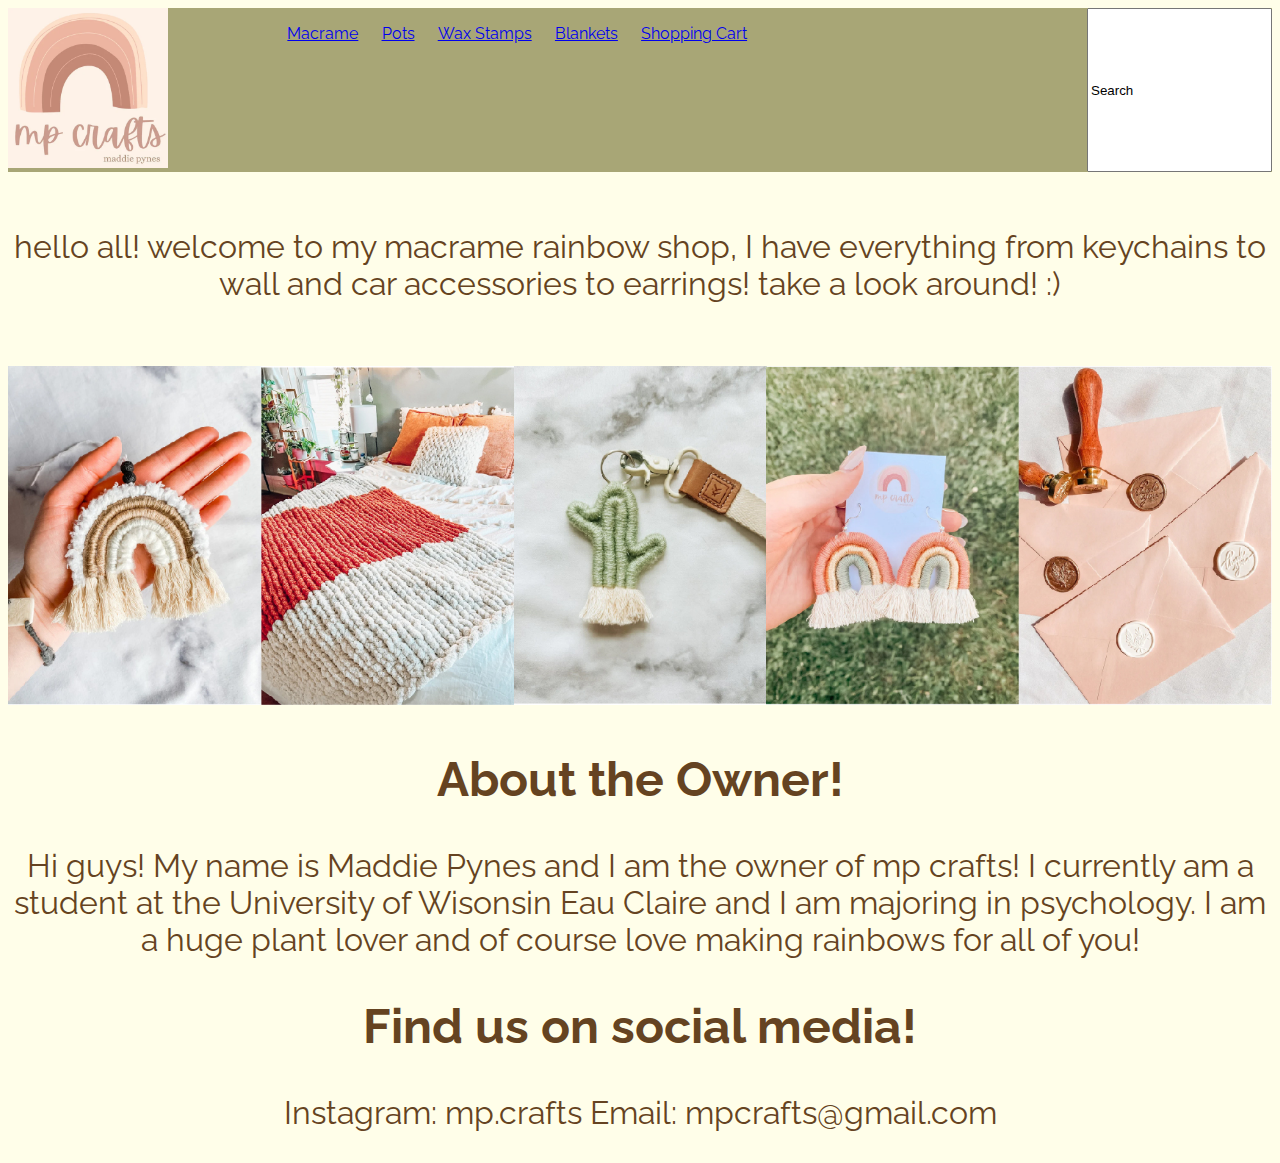
<file: index.html>
<!DOCTYPE html>
<html lang="en">
<head>
    <meta charset="UTF-8">
    <meta http-equiv="X-UA-Compatible" content="IE=edge">
    <meta name="viewport" content="width=device-width, initial-scale=1.0">
    <title>MP Crafts</title>
    <link rel="stylesheet" href="styles.css">
    <link rel="preconnect" href="https://fonts.googleapis.com">
    <link rel="preconnect" href="https://fonts.gstatic.com" crossorigin>
    <link href="https://fonts.googleapis.com/css2?family=Raleway&display=swap" rel="stylesheet">
    <link rel="apple-touch-icon" sizes="180x180" href="images/apple-touch-icon.png">
    <link rel="icon" type="image/png" sizes="32x32" href="images/favicon-32x32.png">
    <link rel="icon" type="image/png" sizes="16x16" href="images/favicon-16x16.png">
    <link rel="manifest" href="images/site.webmanifest">
    <link rel="mask-icon" href="images/safari-pinned-tab.svg" color="#5bbad5">
    <link rel="shortcut icon" href="images/favicon.ico">
    <meta name="msapplication-TileColor" content="#da532c">
    <meta name="msapplication-config" content="images/browserconfig.xml">
    <meta name="theme-color" content="#ffffff">
</head>
<body>
    <header>
        <a href="index.html"><img src="images/mp-craft-logo.webp"></a>
            <nav>
                <a href="macrame.html">Macrame</a>
                <a href="pots.html">Pots</a>
                <a href="wax-stamps.html">Wax Stamps</a>
                <a href="blankets.html">Blankets</a>
                <a href="shopping-cart.html">Shopping Cart</a>
            </nav>
        <label for="search"></label>
        <input type="text" id="search" name="search" value="Search">
    </header>
    <main class="home-page">
        <p class="intro">hello all! welcome to my macrame rainbow shop, I have everything
            from keychains to wall and car accessories to earrings! take a look
            around! :)</p>
        <img src="images/homepage-photo.jpg">
        <h2>About the Owner!</h2>
        <p>Hi guys! My name is Maddie Pynes and I am the owner of mp
            crafts! I currently am a student at the University of Wisonsin
            Eau Claire and I am majoring in psychology. I am a huge plant
            lover and of course love making rainbows for all of you!</p>
        <h2>Find us on social media!</h2>
        <p>Instagram: mp.crafts
            Email: mpcrafts@gmail.com</p>
    </main>
</body>
</file>
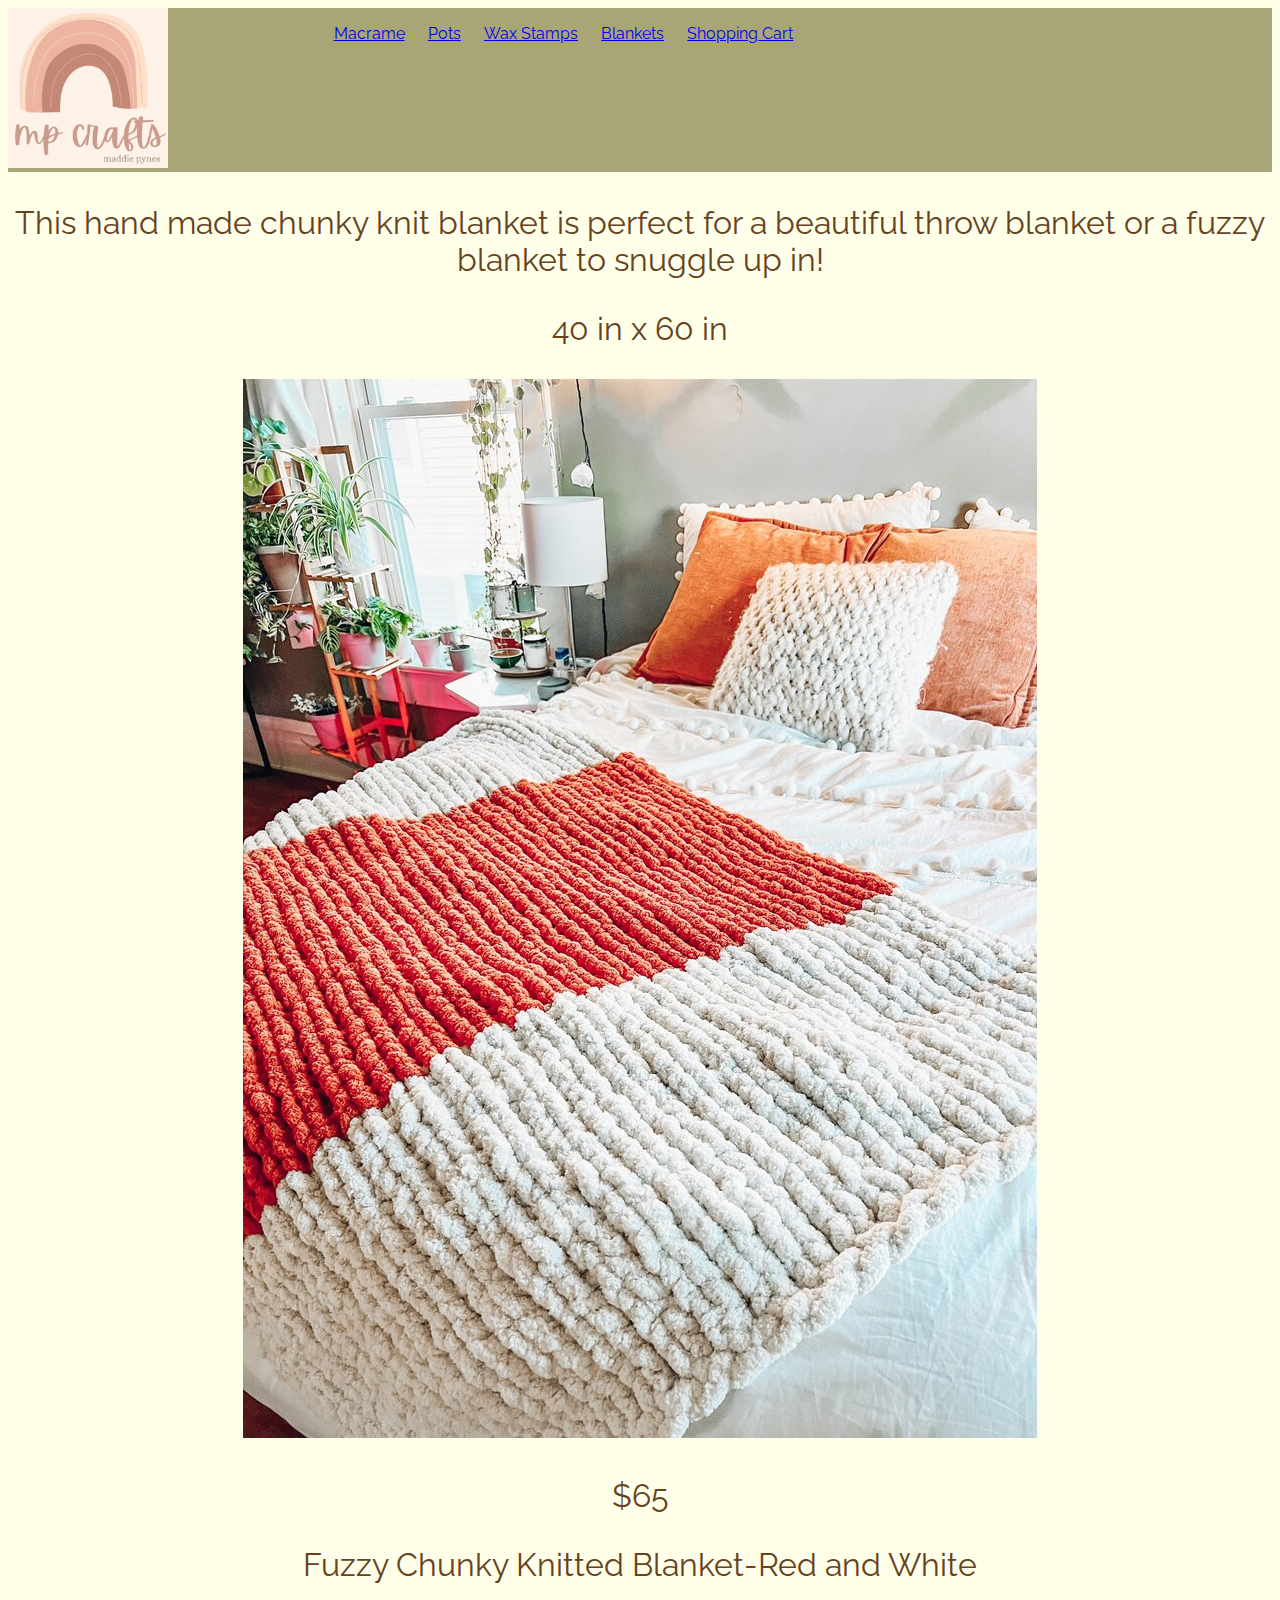
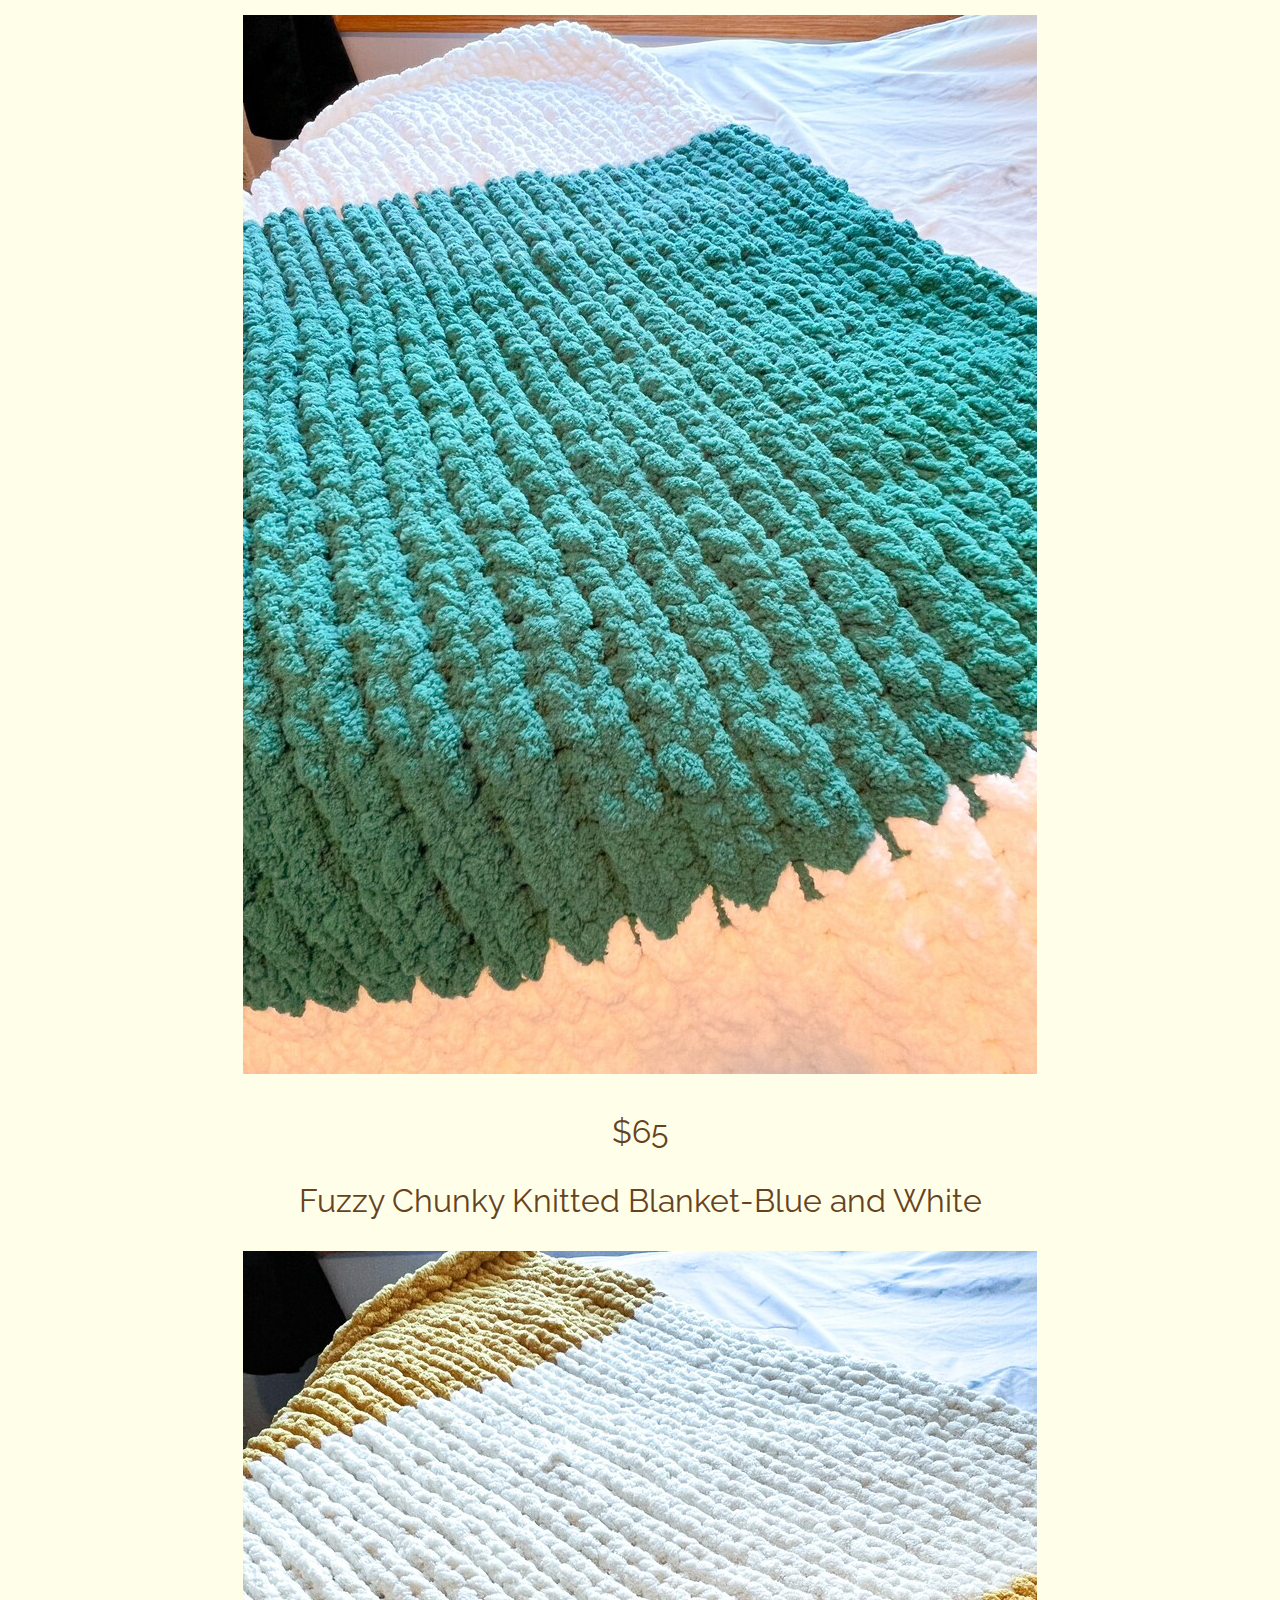
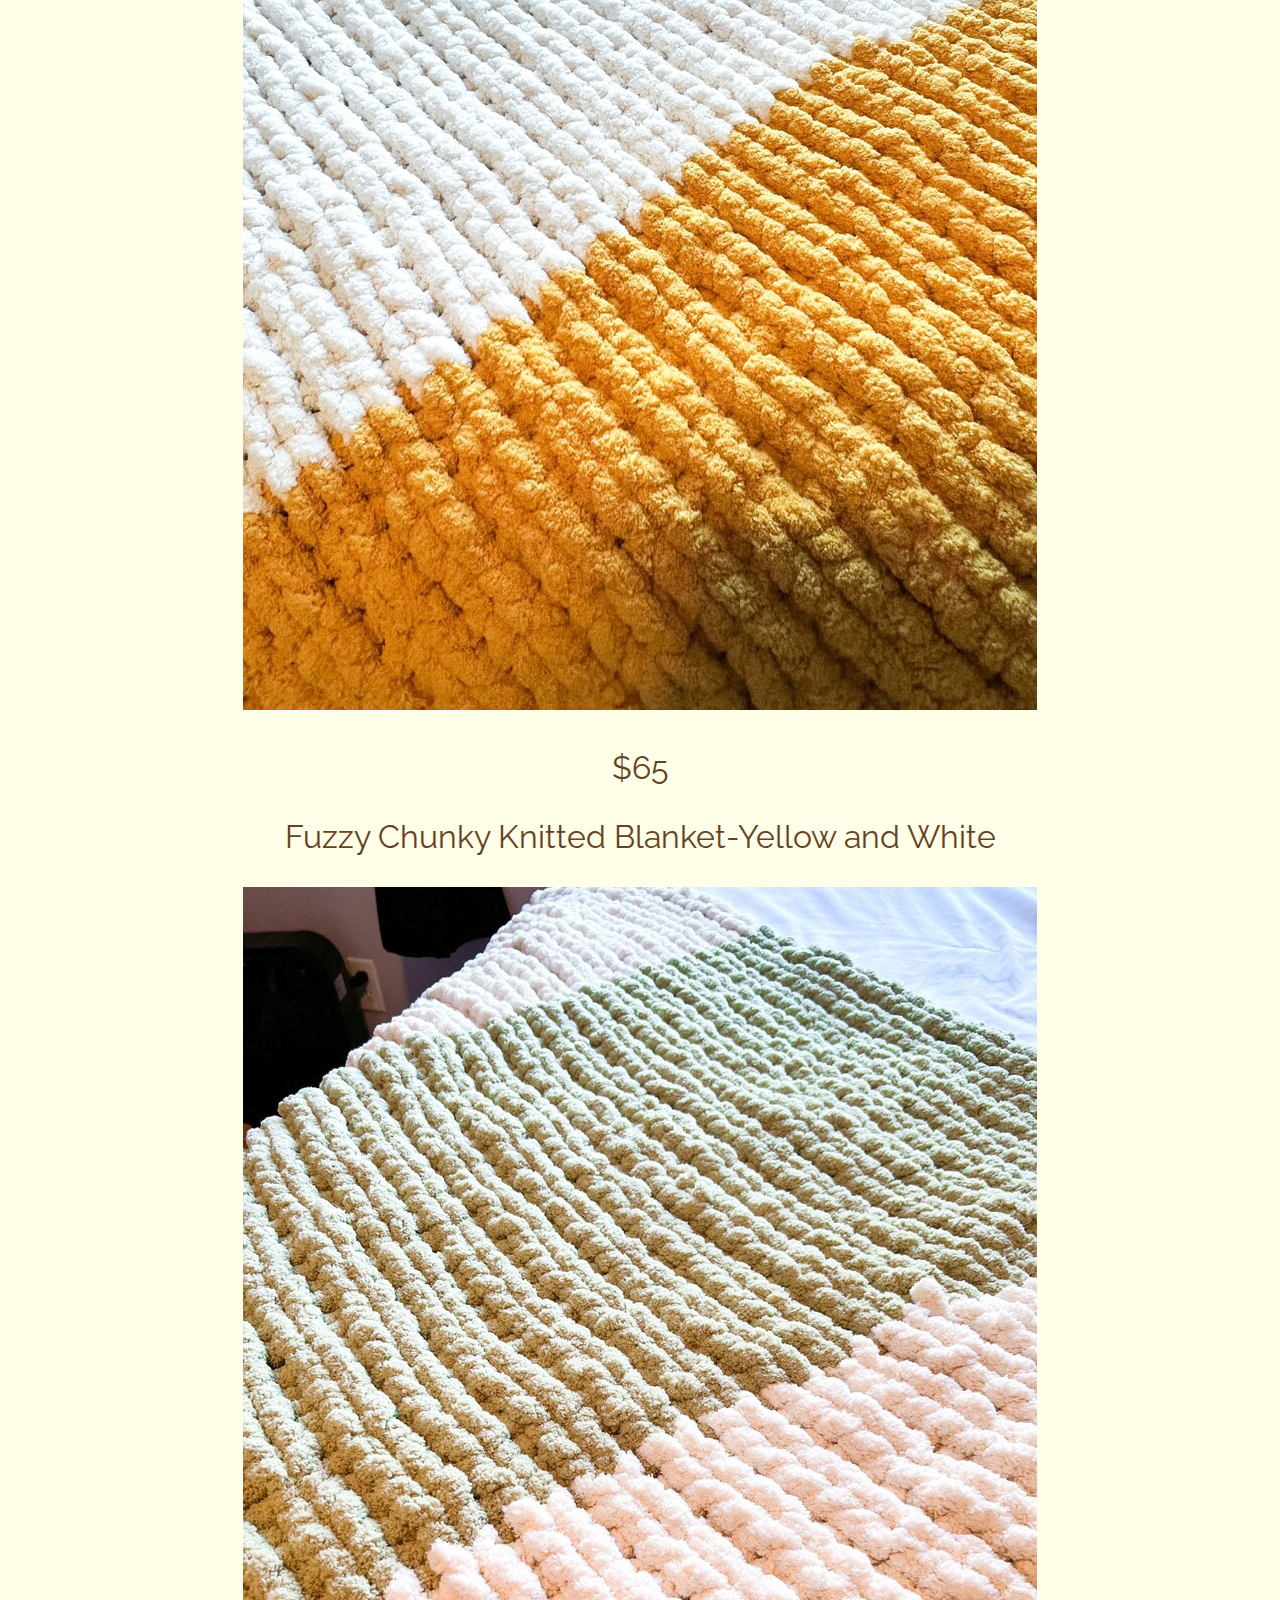
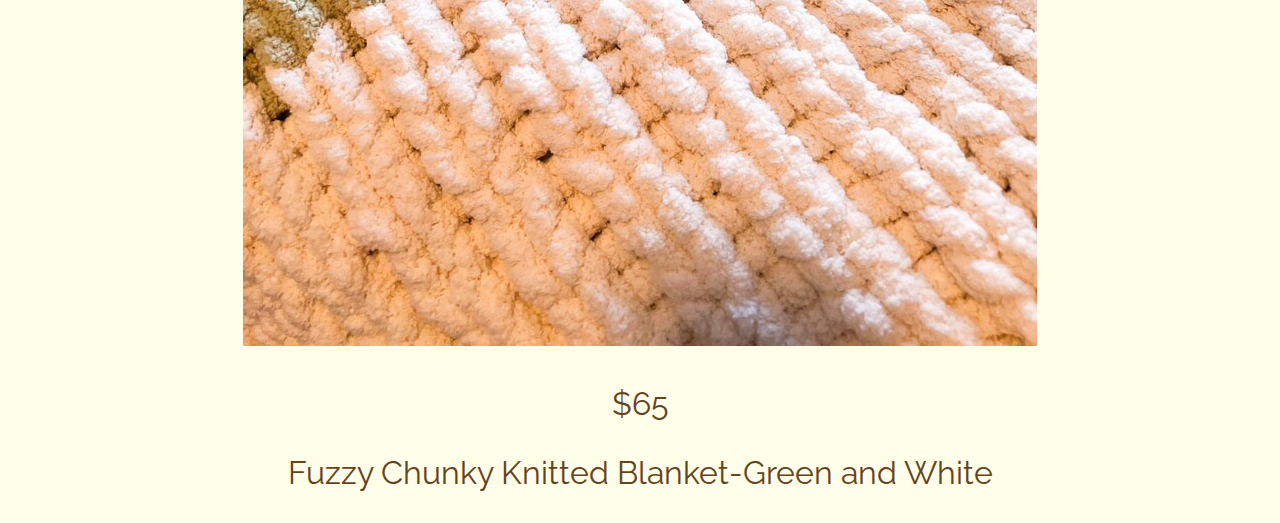
<file: blankets.html>
<!DOCTYPE html>
<html lang="en">
<head>
    <meta charset="UTF-8">
    <meta http-equiv="X-UA-Compatible" content="IE=edge">
    <meta name="viewport" content="width=device-width, initial-scale=1.0">
    <title>MP Crafts</title>
    <link rel="stylesheet" href="styles.css">
    <link rel="preconnect" href="https://fonts.googleapis.com">
    <link rel="preconnect" href="https://fonts.gstatic.com" crossorigin>
    <link href="https://fonts.googleapis.com/css2?family=Raleway&display=swap" rel="stylesheet">
    <link rel="apple-touch-icon" sizes="180x180" href="images/apple-touch-icon.png">
    <link rel="icon" type="image/png" sizes="32x32" href="images/favicon-32x32.png">
    <link rel="icon" type="image/png" sizes="16x16" href="images/favicon-16x16.png">
    <link rel="manifest" href="images/site.webmanifest">
    <link rel="mask-icon" href="images/safari-pinned-tab.svg" color="#5bbad5">
    <link rel="shortcut icon" href="images/favicon.ico">
    <meta name="msapplication-TileColor" content="#da532c">
    <meta name="msapplication-config" content="images/browserconfig.xml">
    <meta name="theme-color" content="#ffffff">
</head>
<body>
    <header>
        <a href=index.html><img src="images/mp-craft-logo.webp"></a>
        <nav>
            <a href="macrame.html">Macrame</a>
            <a href="pots.html">Pots</a>
            <a href="wax-stamps.html">Wax Stamps</a>
            <a href="blankets.html">Blankets</a>
            <a href="shopping-cart.html">Shopping Cart</a>
        </nav>
    </header>
</body>
    <main>
        <p>This hand made  chunky knit blanket is perfect for a beautiful throw blanket or a fuzzy blanket to snuggle up in!</p>
        <p>40 in x 60 in</p>
        <div>
            <img src="images/red-blanket.jpg">
            <p>$65</p>
            <p>Fuzzy Chunky Knitted Blanket-Red and White</p>
        </div>
        <div>
            <img src="images/blue-blanket.jpg">
            <p>$65</p>
            <p>Fuzzy Chunky Knitted Blanket-Blue and White</p>
        </div>
        <div>
            <img src="images/yellow-blanket.jpg">
            <p>$65</p>
            <p>Fuzzy Chunky Knitted Blanket-Yellow and White</p>
        </div>
        <div>
            <img src="images/green-blanket.jpg">
            <p>$65</p>
            <p>Fuzzy Chunky Knitted Blanket-Green and White</p>
        </div>
    </main>
</file>
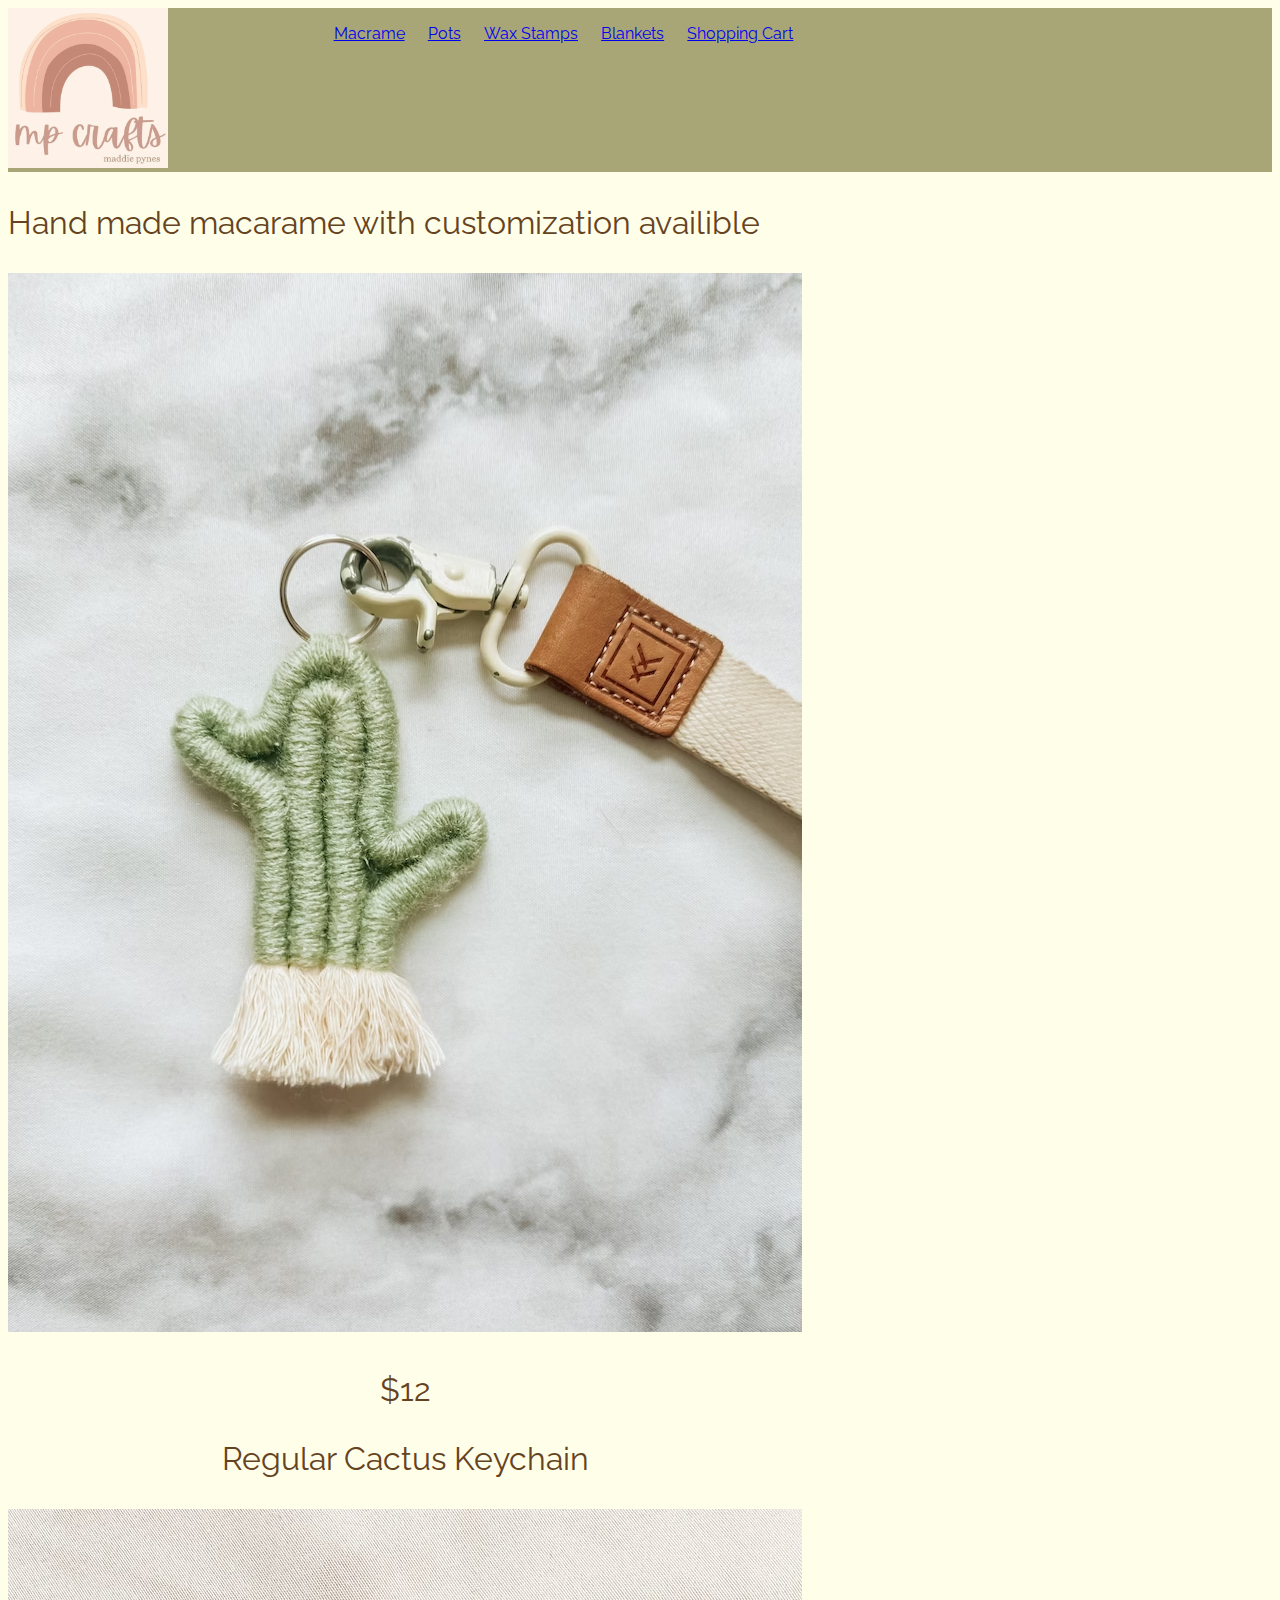
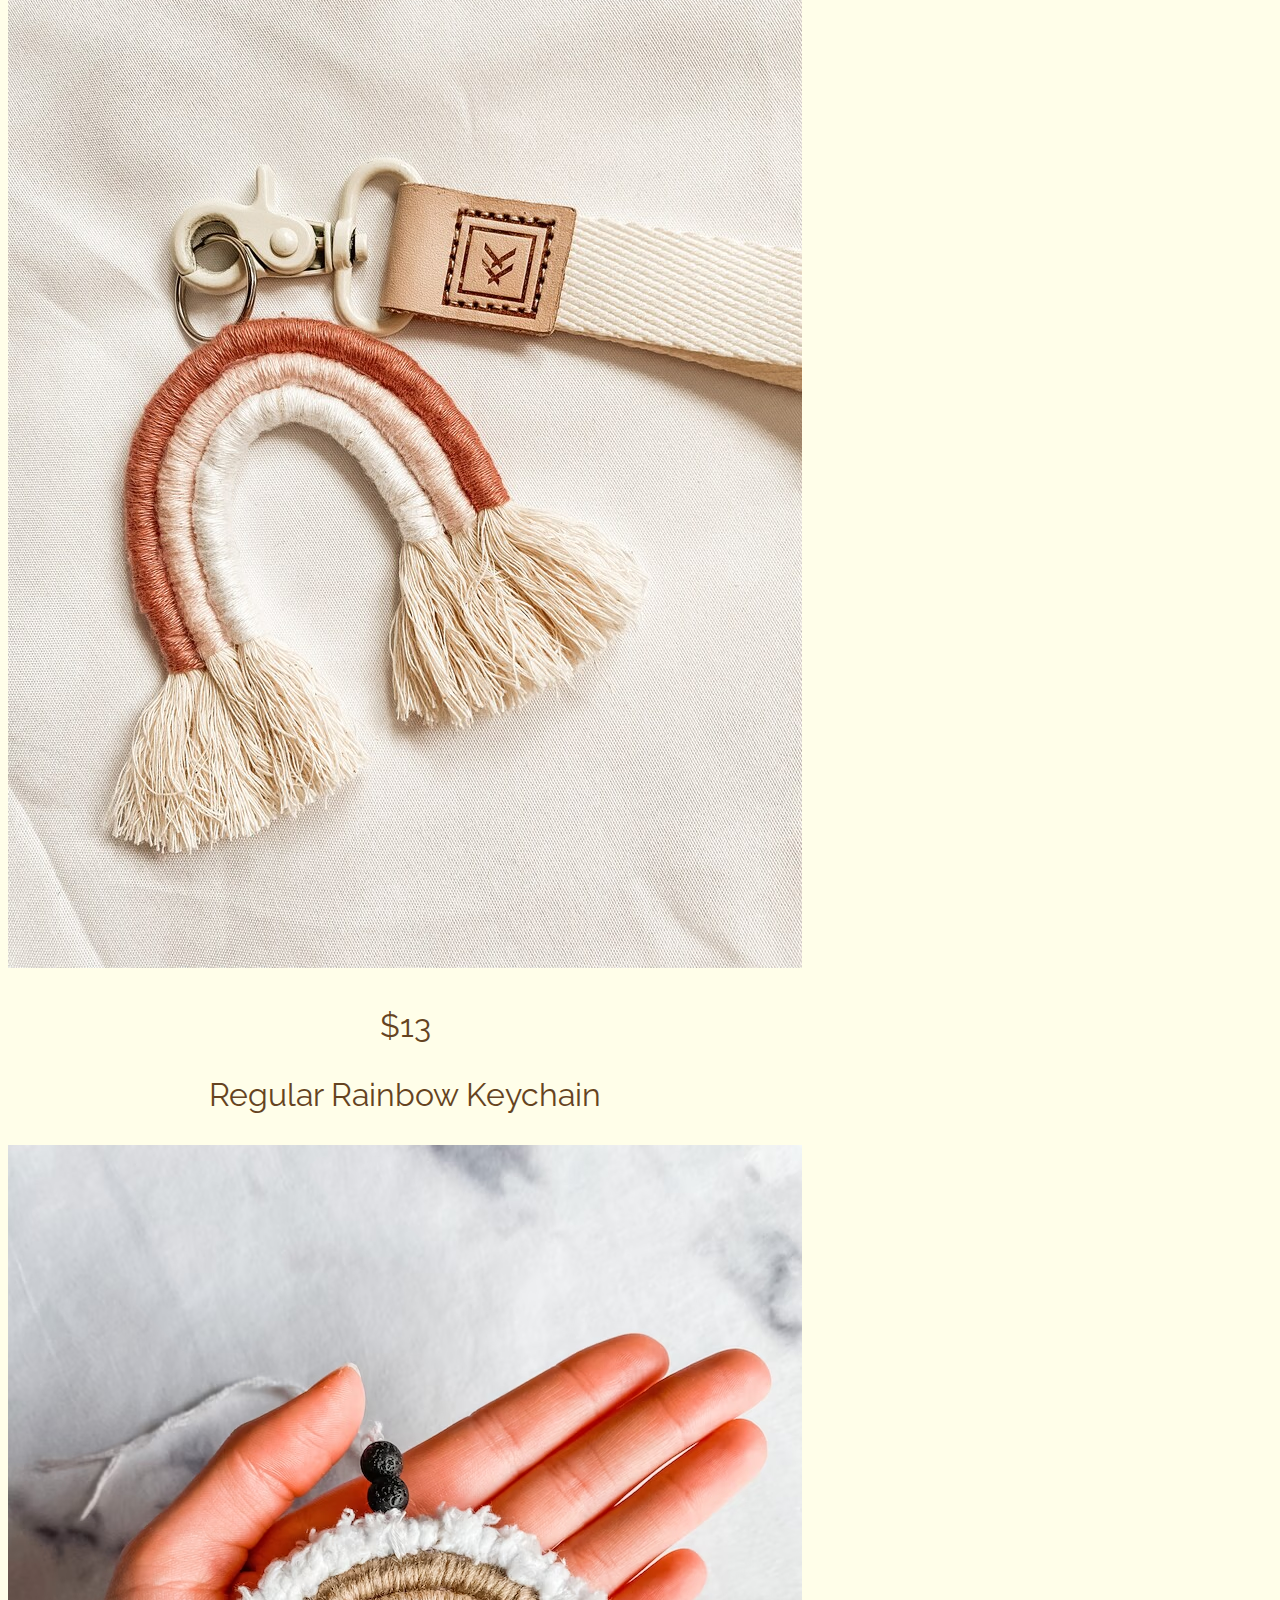
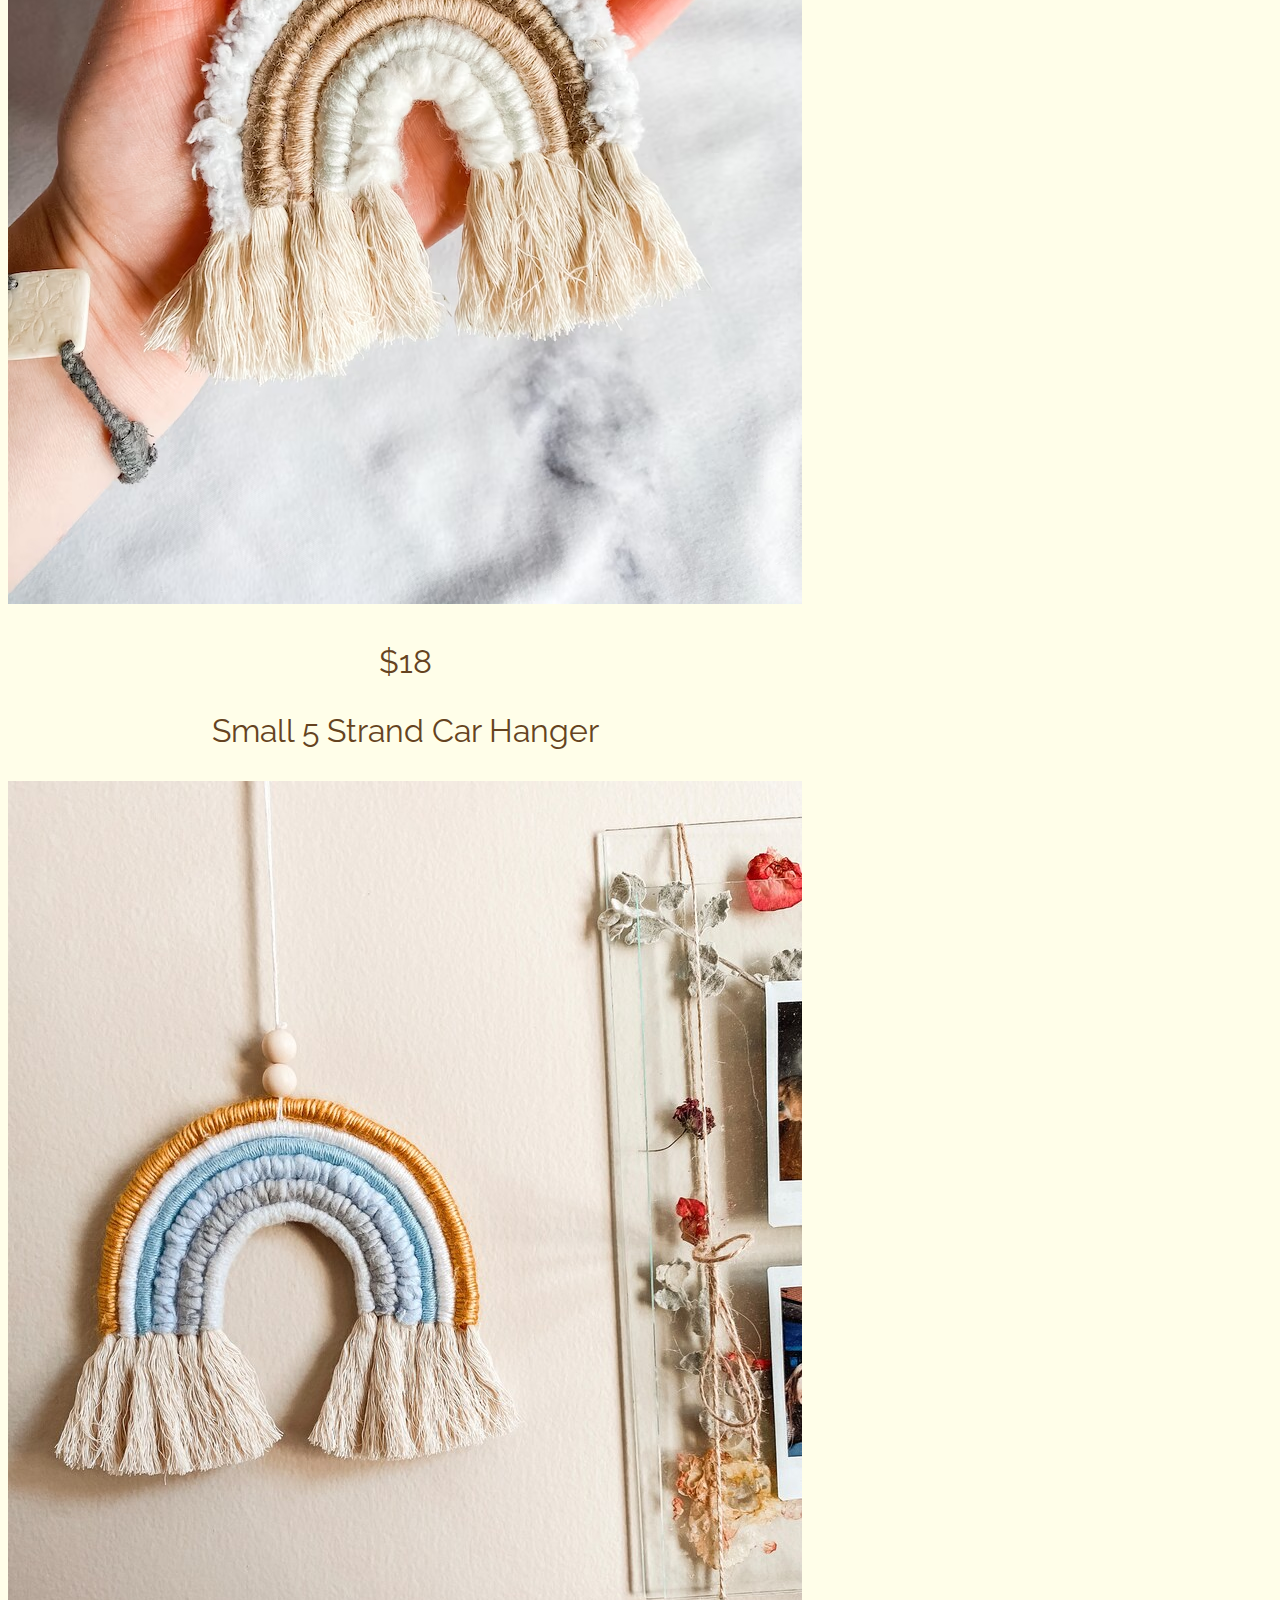
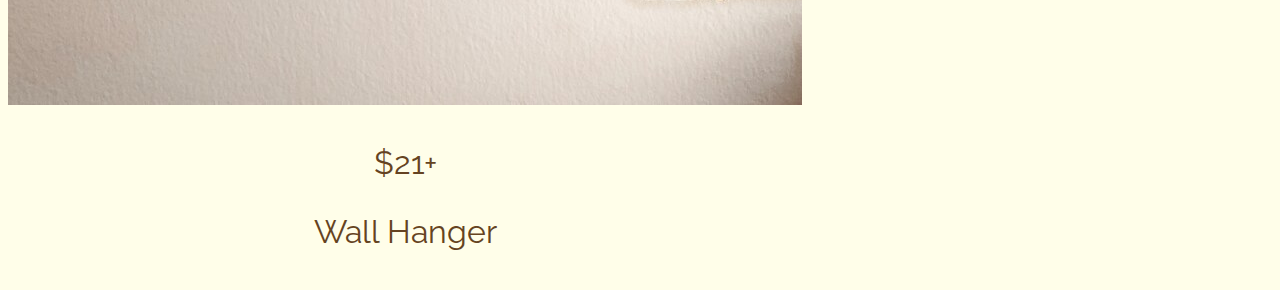
<file: macrame.html>
<!DOCTYPE html>
<html lang="en">
<head>
    <meta charset="UTF-8">
    <meta http-equiv="X-UA-Compatible" content="IE=edge">
    <meta name="viewport" content="width=device-width, initial-scale=1.0">
    <title>MP Crafts</title>
    <link rel="stylesheet" href="styles.css">
    <link rel="preconnect" href="https://fonts.googleapis.com">
    <link rel="preconnect" href="https://fonts.gstatic.com" crossorigin>
    <link href="https://fonts.googleapis.com/css2?family=Raleway&display=swap" rel="stylesheet">
    <link rel="apple-touch-icon" sizes="180x180" href="images/apple-touch-icon.png">
    <link rel="icon" type="image/png" sizes="32x32" href="images/favicon-32x32.png">
    <link rel="icon" type="image/png" sizes="16x16" href="images/favicon-16x16.png">
    <link rel="manifest" href="images/site.webmanifest">
    <link rel="mask-icon" href="images/safari-pinned-tab.svg" color="#5bbad5">
    <link rel="shortcut icon" href="images/favicon.ico">
    <meta name="msapplication-TileColor" content="#da532c">
    <meta name="msapplication-config" content="images/browserconfig.xml">
    <meta name="theme-color" content="#ffffff">
</head>
<body>
    <header>
        <a href=index.html><img src="images/mp-craft-logo.webp"></a>
        <nav>
            <a href="macrame.html">Macrame</a>
            <a href="pots.html">Pots</a>
            <a href="wax-stamps.html">Wax Stamps</a>
            <a href="blankets.html">Blankets</a>
            <a href="shopping-cart.html">Shopping Cart</a>
        </nav>
    </header>
</body>
    <main class="macrame">
        <p>Hand made macarame with customization availible</p>
        <div>
            <img src="images/cactus-keychain.jpeg">
            <p>$12</p>
            <P>Regular Cactus Keychain</P>
        </div>
        <div>
            <img src="images/rainbow-keychain.jpg">
            <p>$13</p>
            <p>Regular Rainbow Keychain</p>
        </div>
        <div>
            <img src="images/small-car-hanger.jpg">
            <p>$18</p>
            <p>Small 5 Strand Car Hanger</p>
        </div>
        <div>
            <img src="images/wall-hanger.jpg">
            <p>$21+</p>
            <p>Wall Hanger</p>
        </div>
    </main>
</file>
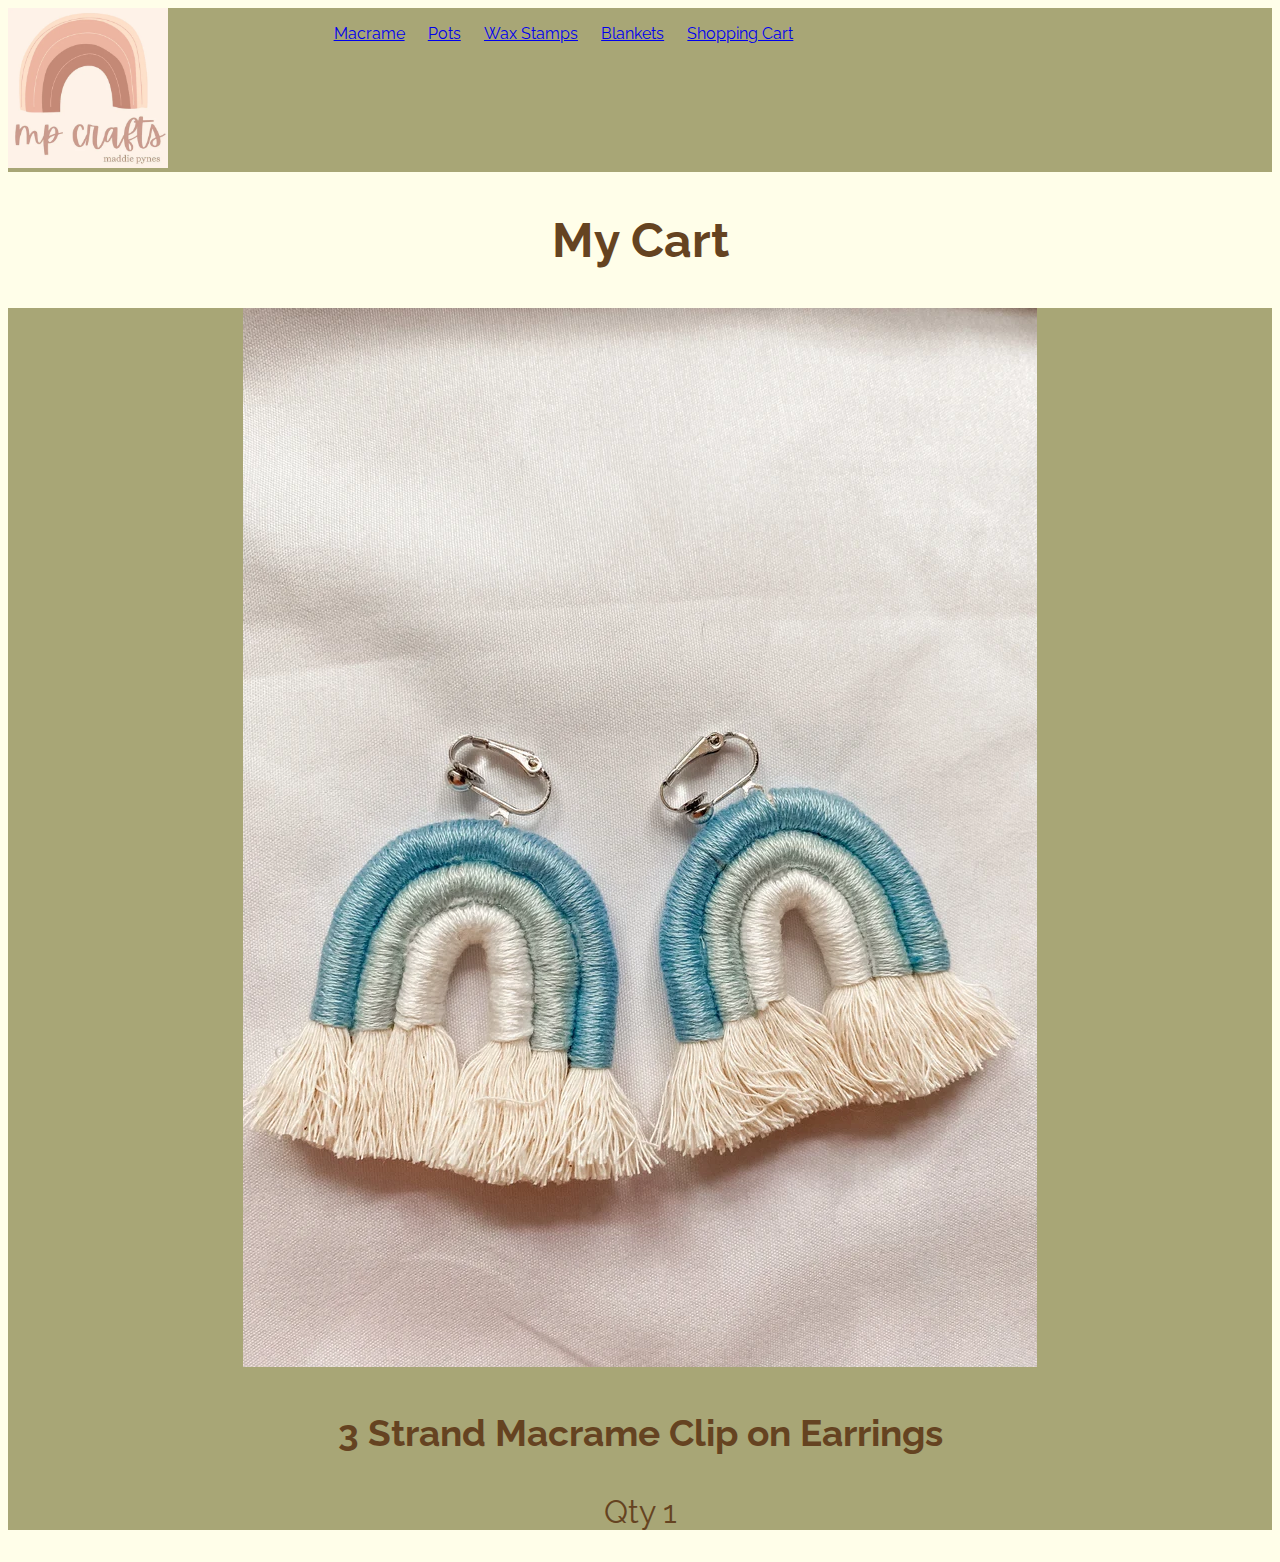
<file: shopping-cart.html>
<!DOCTYPE html>
<html lang="en">
<head>
    <meta charset="UTF-8">
    <meta http-equiv="X-UA-Compatible" content="IE=edge">
    <meta name="viewport" content="width=device-width, initial-scale=1.0">
    <title>MP Crafts</title>
    <link rel="stylesheet" href="styles.css">
    <link rel="preconnect" href="https://fonts.googleapis.com">
    <link rel="preconnect" href="https://fonts.gstatic.com" crossorigin>
    <link href="https://fonts.googleapis.com/css2?family=Raleway&display=swap" rel="stylesheet">
    <link rel="apple-touch-icon" sizes="180x180" href="images/apple-touch-icon.png">
    <link rel="icon" type="image/png" sizes="32x32" href="images/favicon-32x32.png">
    <link rel="icon" type="image/png" sizes="16x16" href="images/favicon-16x16.png">
    <link rel="manifest" href="images/site.webmanifest">
    <link rel="mask-icon" href="images/safari-pinned-tab.svg" color="#5bbad5">
    <link rel="shortcut icon" href="images/favicon.ico">
    <meta name="msapplication-TileColor" content="#da532c">
    <meta name="msapplication-config" content="images/browserconfig.xml">
    <meta name="theme-color" content="#ffffff">
</head>
<body>
    <header>
        <a href="index.html"><img src="images/mp-craft-logo.webp"></a>
        <nav>
            <a href="macrame.html">Macrame</a>
            <a href="pots.html">Pots</a>
            <a href="wax-stamps.html">Wax Stamps</a>
            <a href="blankets.html">Blankets</a>
            <a href="shopping-cart.html">Shopping Cart</a>
        </nav>
    </header>
</body>
    <main class="shopping-cart">
        <h2>My Cart</h2>
        <div class="items">
            <img src="images/clipon-earrings.jpg" alt="clip on rainbow earrings">
            <h3>3 Strand Macrame Clip on Earrings</h3>
            <p>Qty 1</p>
        </div>
    </main>
</file>
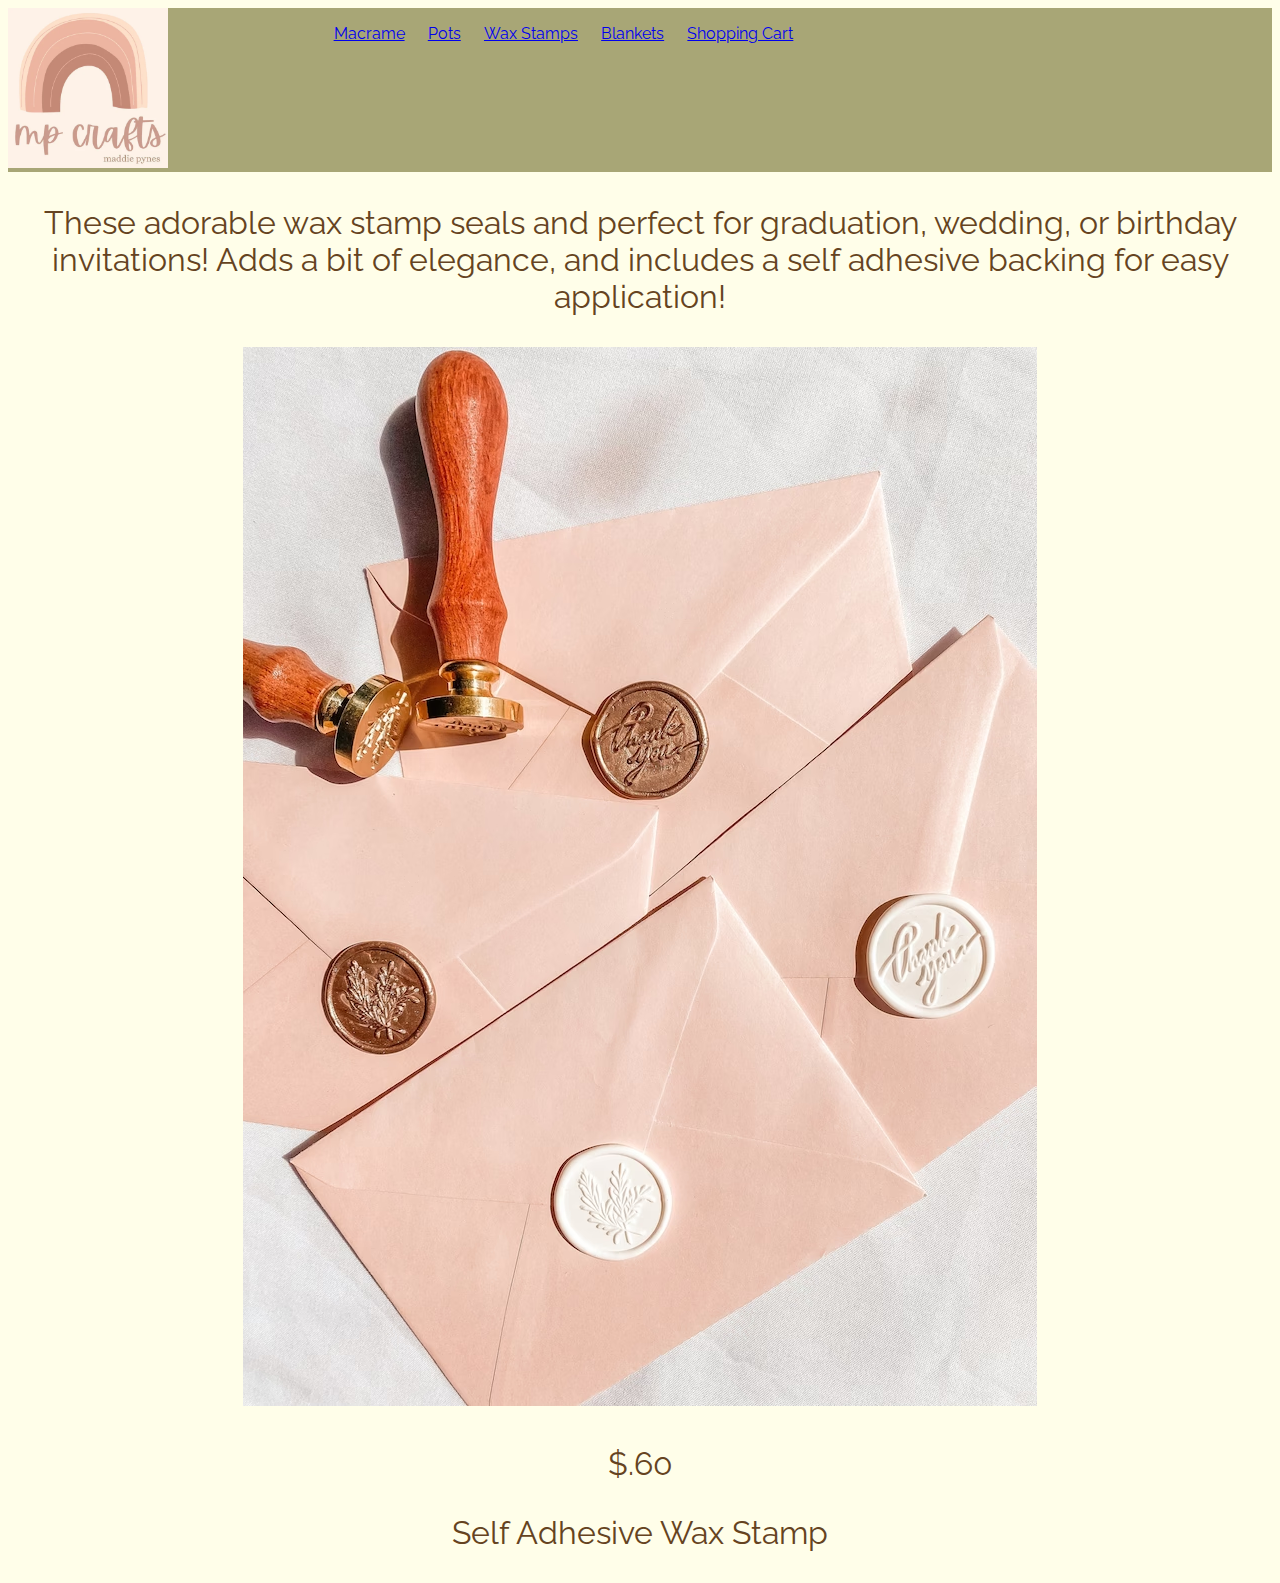
<file: wax-stamps.html>
<!DOCTYPE html>
<html lang="en">
<head>
    <meta charset="UTF-8">
    <meta http-equiv="X-UA-Compatible" content="IE=edge">
    <meta name="viewport" content="width=device-width, initial-scale=1.0">
    <title>MP Crafts</title>
    <link rel="stylesheet" href="styles.css">
    <link rel="preconnect" href="https://fonts.googleapis.com">
    <link rel="preconnect" href="https://fonts.gstatic.com" crossorigin>
    <link href="https://fonts.googleapis.com/css2?family=Raleway&display=swap" rel="stylesheet">
    <link rel="apple-touch-icon" sizes="180x180" href="images/apple-touch-icon.png">
    <link rel="icon" type="image/png" sizes="32x32" href="images/favicon-32x32.png">
    <link rel="icon" type="image/png" sizes="16x16" href="images/favicon-16x16.png">
    <link rel="manifest" href="images/site.webmanifest">
    <link rel="mask-icon" href="images/safari-pinned-tab.svg" color="#5bbad5">
    <link rel="shortcut icon" href="images/favicon.ico">
    <meta name="msapplication-TileColor" content="#da532c">
    <meta name="msapplication-config" content="images/browserconfig.xml">
    <meta name="theme-color" content="#ffffff">
</head>
<body>
    <header>
        <a href=index.html><img src="images/mp-craft-logo.webp"></a>
        <nav>
            <a href="macrame.html">Macrame</a>
            <a href="pots.html">Pots</a>
            <a href="wax-stamps.html">Wax Stamps</a>
            <a href="blankets.html">Blankets</a>
            <a href="shopping-cart.html">Shopping Cart</a>
        </nav>
    </header>
</body>
    <main class="wax-stamps">
        <div>
            <p>These adorable wax stamp seals and perfect for graduation, wedding, or birthday invitations! Adds a bit of elegance, and includes a self adhesive backing for easy application!</p>
            <img src="images/wax-stamps.jpg">
            <p>$.60</p>
            <p>Self Adhesive Wax Stamp</p>
        </div>
    </main>
</file>
<file: styles.css>
main{
    text-align: center;
    font-family: 'Raleway', sans-serif;
    color: #654321;
    font-size: 2rem;
}
main>img{
    max-width: 100%;
}
header{
    display: flex;
    justify-content: space-between;
    background-color: #A8A676;
    margin: 0;
}
header>a>img{
    max-width: 10rem;
    width: 100%;
}
body{
    background-color: #FFFEE9;   
}
nav>a{
    font-family: 'Raleway', sans-serif;
    padding: .6rem;
}
.macrame img{
    max-width: 100%;
}
nav{
    flex: 3;
    padding-top: 1rem;
}
header>a{
    flex: 1;
}
.intro{
    padding-top: 1.5rem;
    padding-bottom: 2rem;
}
.pots img{
    max-width: 100%;
}
.wax-stamps img{
    max-width: 100%;
}
.blankets img{
    max-width: 100%;
}
.shopping-cart img{
    max-width: 100%;
}
.items{
   background-color: #A8A676;
}
.macrame{
    display: flex;
    flex-wrap: wrap;
    justify-content: space-between;
}
</file>
